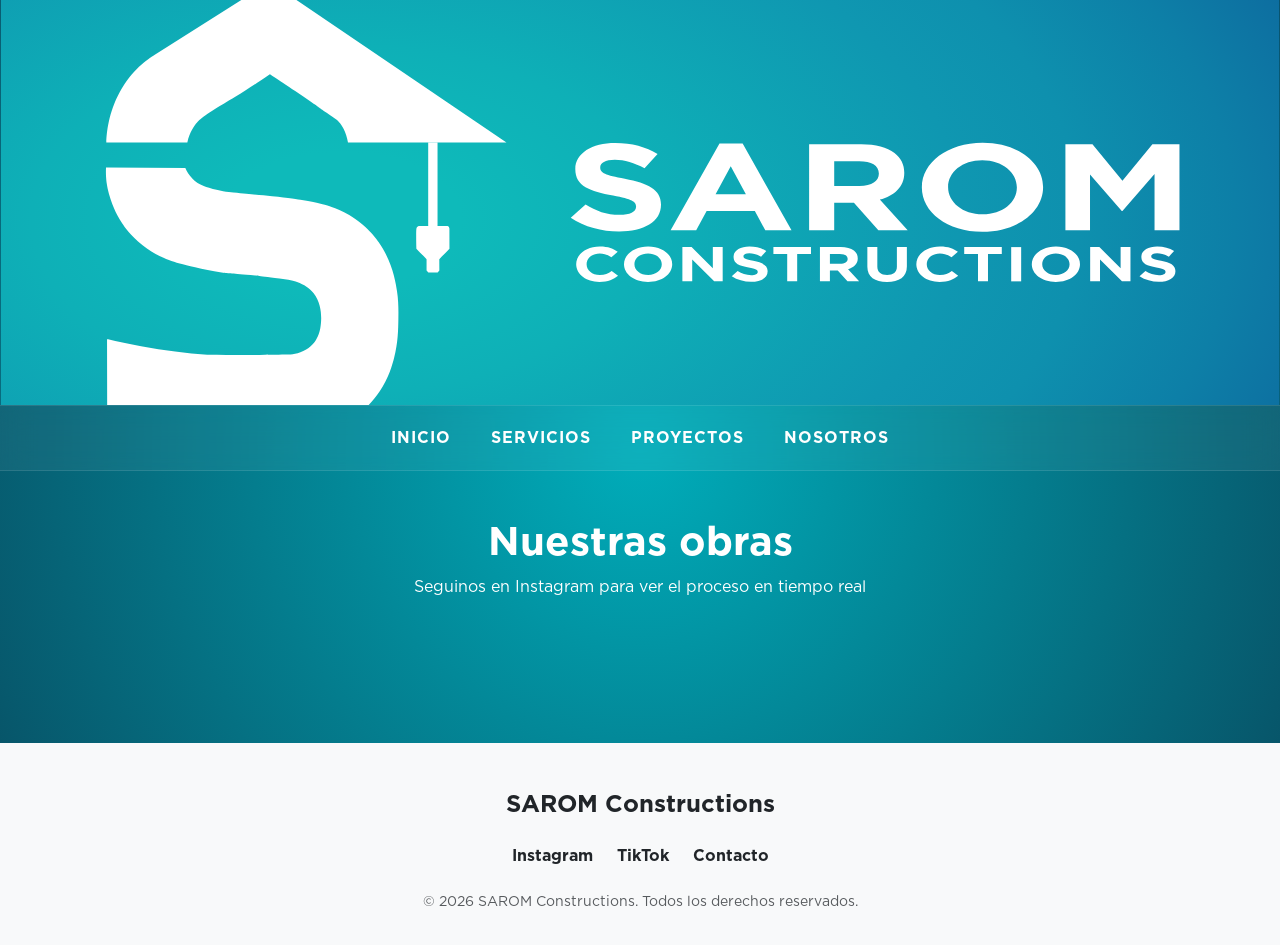
<file: index.html>
<!DOCTYPE html>
<html lang="es">
<head>
    <meta charset="UTF-8">
    
    <meta name="viewport" content="width=device-width, initial-scale=1.0">
    <meta property="og:title" content="Sarom Constructions | Excelencia en Construcción">
    <meta property="og:description" content="Descubre la excelencia en construcción con Sarom Constructions. Proyectos innovadores, calidad insuperable y compromiso con la satisfacción del cliente. ¡Construyamos juntos tu futuro!">
    <meta property="og:type" content="website">
    <meta property="og:image" content="img/logo-share.jpg"> <link rel="icon" type="image/x-icon" sizes="32x32" href="img/favicon.ico">
    <link rel="icon" type="image/x-icon" sizes="192x192" href="img/favicon2.ico">
    
    <title>Sarom Constructions | Excelencia en Construcción</title>
    
    <link href="https://cdn.jsdelivr.net/npm/bootstrap@5.3.0/dist/css/bootstrap.min.css" rel="stylesheet">
    <link rel="stylesheet" href="css/main.css">
    
</head>
<body>

    <header class="hero-header">
        <div class="welcome-banner">
            <picture>
                <source media="(min-width: 768px)" srcset="img/banner-desktop.svg">
                <img src="img/banner-mobile.svg" class="hero-logo" alt="Sarom Constructions Logo">
            </picture>
        </div>

        <nav class="navbar navbar-expand-lg navbar-dark custom-nav">
            <div class="container">
                <button class="navbar-toggler" type="button" data-bs-toggle="collapse" data-bs-target="#navbarNavMain">
                    <span class="navbar-toggler-icon"></span>
                </button>
                <div class="collapse navbar-collapse" id="navbarNavMain">
                    <ul class="navbar-nav mx-auto"> 
                        <li class="nav-item"><a class="nav-link" href="#index.html">Inicio</a></li>
                        <li class="nav-item"><a class="nav-link" href="pages/servicios.html">Servicios</a></li>
                        <li class="nav-item"><a class="nav-link" href="pages/proyectos.html">Proyectos</a></li>
                        <li class="nav-item"><a class="nav-link" href="pages/nosotros.html">Nosotros</a></li>
                    </ul>
                </div>
            </div>
        </nav>
    </header>

    <main>
        <section class="container instagram-section mt-5">
            <div class="text-center mb-5">
                <h2 class="h1 fw-bold text-white">Nuestras obras</h2>
                <p class="text-white">Seguinos en Instagram para ver el proceso en tiempo real</p>
            </div>

            <div class="row g-3 justify-content-center">
                <div class="col-6 col-lg-4">
                    <div class="instagram-card">
                        <blockquote class="instagram-media" data-instgrm-captioned data-instgrm-permalink="https://www.instagram.com/reel/DYFeaaaEjrX/?utm_source=ig_web_copy_link&igsh=MzRlODBiNWFlZA=="></blockquote>
                    </div>
                </div>
                <div class="col-6 col-lg-4">
                    <div class="instagram-card">
                        <blockquote class="instagram-media" data-instgrm-captioned data-instgrm-permalink="https://www.instagram.com/reel/DYCWWs7DYHG/?utm_source=ig_web_copy_link&igsh=MzRlODBiNWFlZA=="></blockquote>
                    </div>
                </div>
                <div class="col-6 col-lg-4">
                    <div class="instagram-card">
                        <blockquote class="instagram-media" data-instgrm-captioned data-instgrm-permalink="https://www.instagram.com/reel/DX_xizagLl3/?utm_source=ig_web_copy_link&igsh=MzRlODBiNWFlZA=="></blockquote>
                    </div>
                </div>
                <div class="col-6 col-lg-4">
                    <div class="instagram-card">
                        <blockquote class="instagram-media" data-instgrm-captioned data-instgrm-permalink="https://www.instagram.com/reel/DX9M3TZlSBv/?utm_source=ig_web_copy_link&igsh=MzRlODBiNWFlZA=="></blockquote>
                    </div>
                </div>
            </div>
        </section>
    </main>

    <footer class="main-footer pt-5 pb-3 mt-5 bg-light">
        <div class="container text-center text-dark">
            <h3 class="h4 mb-4 fw-bold">SAROM Constructions</h3>
            <ul class="list-unstyled d-flex justify-content-center gap-4 mb-4">
                <li><a href="https://www.instagram.com/construcciones.sarom" target="_blank" class="text-dark text-decoration-none fw-bold">Instagram</a></li>
                <li><a href="https://www.tiktok.com/@sarom.construccion" target="_blank" class="text-dark text-decoration-none fw-bold">TikTok</a></li>
                <li><a href="pages/contacto.html" class="text-dark text-decoration-none fw-bold">Contacto</a></li>
            </ul>
            <p class="small text-muted">&copy; 2026 SAROM Constructions. Todos los derechos reservados.</p>
        </div>
    </footer>

    <script src="https://cdn.jsdelivr.net/npm/bootstrap@5.3.0/dist/js/bootstrap.bundle.min.js"></script>
    <script async src="//www.instagram.com/embed.js"></script>
</body>
</html>
</file>
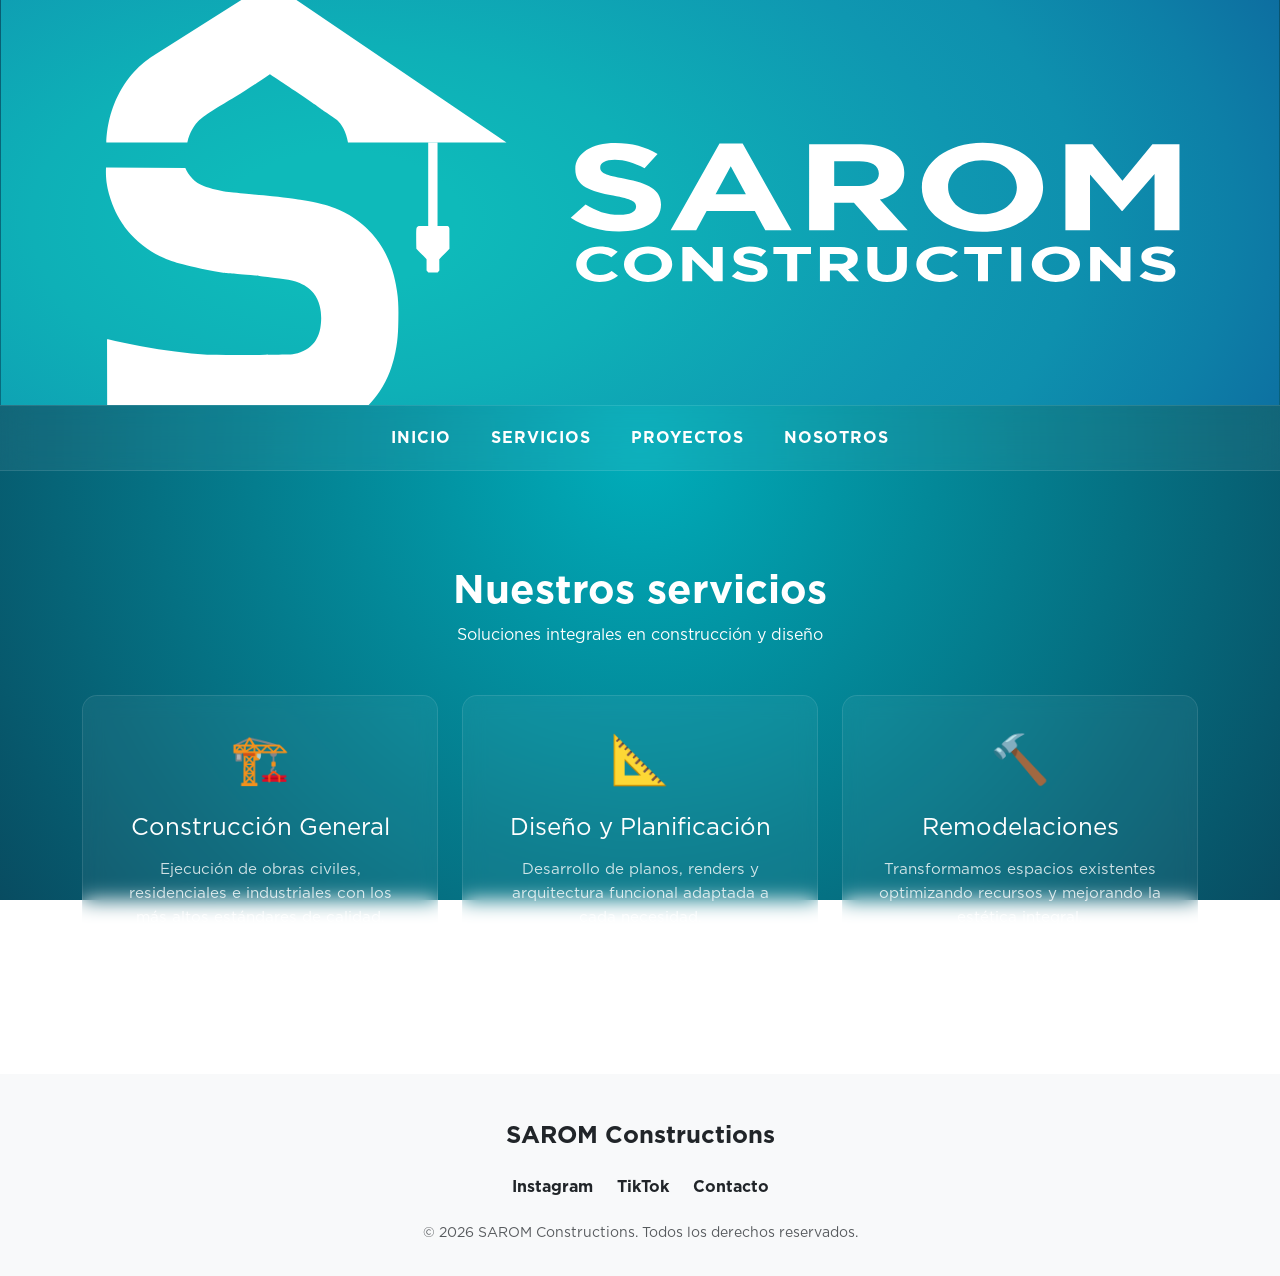
<file: pages/servicios.html>
<!DOCTYPE html>
<html lang="es">
<head>
    <meta charset="UTF-8">
    
    <meta name="viewport" content="width=device-width, initial-scale=1.0">
    <meta property="og:title" content="Sarom Constructions | Excelencia en Construcción">
    <meta property="og:description" content="Descubre la excelencia en construcción con Sarom Constructions. Proyectos innovadores, calidad insuperable y compromiso con la satisfacción del cliente. ¡Construyamos juntos tu futuro!">
    <meta property="og:type" content="website">
    <meta property="og:image" content="img/logo-share.jpg"> <link rel="icon" type="image/x-icon" sizes="32x32" href="/img/favicon.ico">
    <link rel="icon" type="image/x-icon" sizes="192x192" href="/img/favicon2.ico">
    
    <title>Sarom Constructions | Excelencia en Construcción</title>
    
    <link href="https://cdn.jsdelivr.net/npm/bootstrap@5.3.0/dist/css/bootstrap.min.css" rel="stylesheet">
    <link rel="stylesheet" href="../css/main.css">
</head>
<body>

    <header class="hero-header">
        <picture class="welcome-banner">
            <source media="(min-width: 768px)" srcset="../img/banner-desktop.svg">
            <img src="../img/banner-mobile.svg" class="hero-logo" alt="Sarom Constructions Logo">
        </picture>
       
        <nav class="navbar navbar-expand-lg navbar-dark custom-nav">
            <div class="container">
                <button class="navbar-toggler" type="button" data-bs-toggle="collapse" data-bs-target="#navbarNav">
                    <span class="navbar-toggler-icon"></span>
                </button>
                <div class="collapse navbar-collapse" id="navbarNav">
                    <ul class="navbar-nav mx-auto">
                        <li class="nav-item"><a class="nav-link" href="../index.html">Inicio</a></li>
                        <li class="nav-item"><a class="nav-link active" href="#servicios.html">Servicios</a></li>
                        <li class="nav-item"><a class="nav-link" href="proyectos.html">Proyectos</a></li>
                        <li class="nav-item"><a class="nav-link" href="nosotros.html">Nosotros</a></li>
                    </ul>
                </div>
            </div>
        </nav>
    </header>

    <main class="container my-5 py-5">
        <div class="text-center mb-5">
            <h1 class="fw-bold">Nuestros servicios</h1>
            <p class="text-white">Soluciones integrales en construcción y diseño</p>
        </div>

        <div class="row g-4">
            <div class="col-md-4">
                <div class="service-card">
                    <div class="card-body text-center">
                        <div class="service-icon mb-3">🏗️</div>
                        <h3 class="h4">Construcción General</h3>
                        <p>Ejecución de obras civiles, residenciales e industriales con los más altos estándares de calidad.</p>
                    </div>
                </div>
            </div>

            <div class="col-md-4">
                <div class="service-card">
                    <div class="card-body text-center">
                        <div class="service-icon mb-3">📐</div>
                        <h3 class="h4">Diseño y Planificación</h3>
                        <p>Desarrollo de planos, renders y arquitectura funcional adaptada a cada necesidad.</p>
                    </div>
                </div>
            </div>
            
            <div class="col-md-4">
                <div class="service-card">
                    <div class="card-body text-center">
                        <div class="service-icon mb-3">🔨</div>
                        <h3 class="h4">Remodelaciones</h3>
                        <p>Transformamos espacios existentes optimizando recursos y mejorando la estética integral.</p>
                    </div>
                </div>
            </div>
        </div>
    </main>

    <footer class="main-footer pt-5 pb-3 mt-5 bg-light">
        <div class="container text-center text-dark">
            <h3 class="h4 mb-4 fw-bold">SAROM Constructions</h3>
            <ul class="list-unstyled d-flex justify-content-center gap-4 mb-4">
                <li><a href="https://www.instagram.com/construcciones.sarom" target="_blank" class="text-dark text-decoration-none fw-bold">Instagram</a></li>
                <li><a href="https://www.tiktok.com/@sarom.construccion" target="_blank" class="text-dark text-decoration-none fw-bold">TikTok</a></li>
                <li><a href="pages/contacto.html" class="text-dark text-decoration-none fw-bold">Contacto</a></li>
            </ul>
            <p class="small text-muted">&copy; 2026 SAROM Constructions. Todos los derechos reservados.</p>
        </div>
    </footer>

    <script src="https://cdn.jsdelivr.net/npm/bootstrap@5.3.0/dist/js/bootstrap.bundle.min.js"></script>
</body>
</html>
</file>
<file: css/main.css>
@font-face {
  font-family: "Gotham";
  src: url("../fonts/Gotham-Bold.otf") format("opentype");
  font-weight: bold;
}
@font-face {
  font-family: "Gotham";
  src: url("../fonts/Gotham-Book.otf") format("opentype");
  font-weight: normal;
}
body {
  background: radial-gradient(circle, #00adba 0%, #084c61 100%) no-repeat fixed center center !important;
  background-size: cover;
  font-family: "Gotham", sans-serif;
  color: white;
  margin: 0;
  padding: 0;
}

.hero-header {
  width: 100%;
  display: flex;
  flex-direction: column;
}
.hero-header .welcome-banner {
  width: 100%;
  padding: 0;
}
.hero-header .welcome-banner picture {
  width: 100%;
  display: block;
}
.hero-header .welcome-banner .hero-logo {
  width: 100%;
  height: 45vh;
  min-height: 300px;
  max-height: 450px;
  -o-object-fit: cover;
     object-fit: cover;
  -o-object-position: center;
     object-position: center;
  display: block;
}
.hero-header .custom-nav {
  width: 100%;
  background: rgba(255, 255, 255, 0.05) !important;
  backdrop-filter: blur(15px);
  -webkit-backdrop-filter: blur(15px);
  border-top: 1px solid rgba(255, 255, 255, 0.1);
  border-bottom: 1px solid rgba(255, 255, 255, 0.1);
  position: sticky;
  top: 0;
  z-index: 1000;
}
.hero-header .custom-nav .nav-link {
  color: white !important;
  text-transform: uppercase;
  font-weight: bold;
  letter-spacing: 1px;
  padding: 12px 20px;
}
.hero-header .custom-nav .nav-link:hover {
  color: #00d2e0 !important;
}

@media (max-width: 991px) {
  .navbar-toggler {
    border: none !important;
  }
  .navbar-toggler:focus {
    box-shadow: none;
  }
  .navbar-collapse {
    background: rgba(8, 76, 97, 0.95);
    margin-top: 10px;
    border-radius: 8px;
    padding: 15px;
  }
}
.instagram-card {
  background: #084c61;
  border-radius: 8px;
  width: 100%;
  margin-bottom: 15px;
}
.instagram-card iframe {
  width: 100% !important;
  min-width: 100% !important;
  margin: 0 !important;
  border-radius: 8px !important;
}

.service-card {
  background: rgba(255, 255, 255, 0.05);
  backdrop-filter: blur(10px);
  border: 1px solid rgba(255, 255, 255, 0.1);
  border-radius: 15px;
  padding: 30px;
  height: 100%;
  transition: transform 0.3s ease, background 0.3s ease;
}
.service-card:hover {
  transform: translateY(-10px);
  background: rgba(255, 255, 255, 0.1);
}
.service-card .service-icon {
  font-size: 3rem;
}
.service-card h3 {
  color: #ffffff;
  margin-bottom: 15px;
}
.service-card p {
  color: rgba(255, 255, 255, 0.8);
  font-size: 0.95rem;
  line-height: 1.6;
}

.project-item {
  border-radius: 12px;
  overflow: hidden;
  position: relative;
  cursor: pointer;
}
.project-item .project-img-container {
  position: relative;
  transition: all 0.5s ease;
}
.project-item .project-img-container img {
  width: 100%;
  height: 300px;
  -o-object-fit: cover;
     object-fit: cover;
  transition: transform 0.5s ease;
}
.project-item .project-overlay {
  position: absolute;
  top: 0;
  left: 0;
  width: 100%;
  height: 100%;
  background: rgba(8, 76, 97, 0.9);
  display: flex;
  align-items: center;
  justify-content: center;
  text-align: center;
  opacity: 0;
  transition: opacity 0.4s ease;
  padding: 20px;
}
.project-item .project-overlay .overlay-text {
  transform: translateY(20px);
  transition: transform 0.4s ease;
}
.project-item .project-overlay .overlay-text h4 {
  color: #ffffff;
  font-weight: bold;
  text-transform: uppercase;
}
.project-item .project-overlay .overlay-text p {
  font-size: 0.9rem;
  color: white;
}
.project-item:hover .project-overlay {
  opacity: 1;
}
.project-item:hover .project-overlay .overlay-text {
  transform: translateY(0);
}
.project-item:hover img {
  transform: scale(1.1);
}

.about-image-container {
  position: relative;
}
.about-image-container::after {
  content: "";
  position: absolute;
  top: 20px;
  right: -20px;
  width: 100%;
  height: 100%;
  border: 2px solid #ffffff;
  border-radius: 16px;
  z-index: -1;
}

.pilar-card {
  background: rgba(255, 255, 255, 0.05);
  backdrop-filter: blur(10px);
  border: 1px solid rgba(255, 255, 255, 0.1);
  border-radius: 15px;
  padding: 30px;
  height: 100%;
  transition: transform 0.3s ease, background 0.3s ease;
}
.pilar-card:hover {
  transform: translateY(-10px);
  background: rgba(255, 255, 255, 0.1);
}
.pilar-card .service-icon {
  font-size: 3rem;
}
.pilar-card h3 {
  color: #ffffff;
  margin-bottom: 15px;
}
.pilar-card p {
  color: rgba(255, 255, 255, 0.8);
  font-size: 0.95rem;
  line-height: 1.6;
}/*# sourceMappingURL=main.css.map */
</file>
